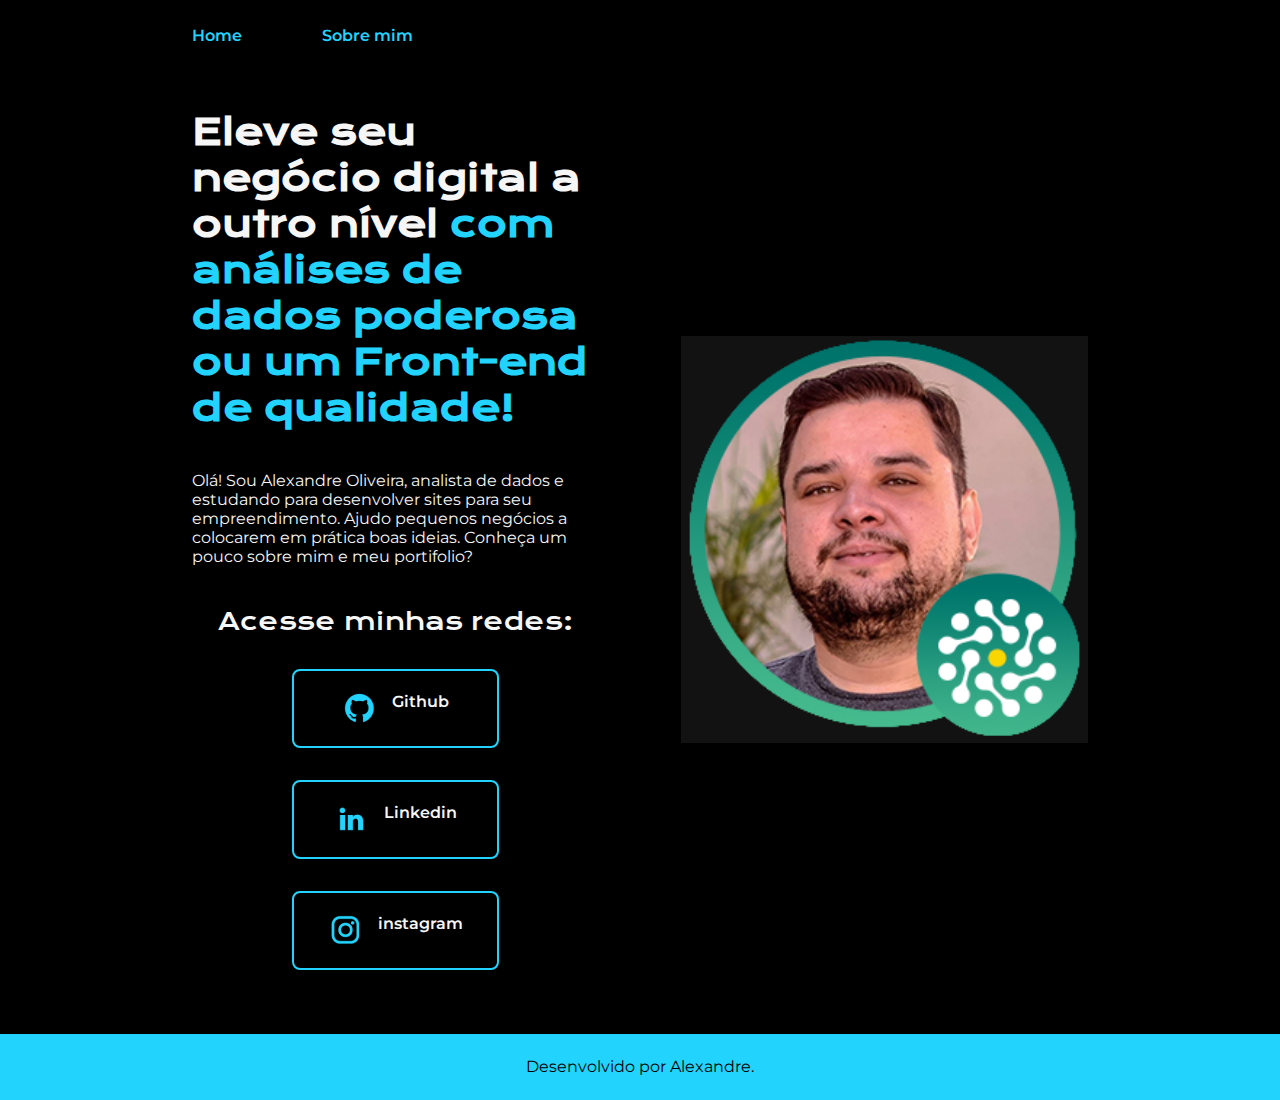
<file: index.html>
<!DOCTYPE html>
<html lang="pt-br">
<head>
    <meta charset="UTF-8">
    <meta http-equiv="X-UA-Compatible" content="IE=edge">
    <meta name="viewport" content="width=device-width, initial-scale=1.0">
    <title>Portifolio</title>
    <link rel="stylesheet" href="./styles/style.css">
</head>
<body>
    <header class="cabecalho">
        <nav class="cabecalho__menu">
            <a class="cabecalho__menu__link" href="index.html">Home</a>
            <a class="cabecalho__menu__link" href="about.html">Sobre mim</a>
        </nav>
    </header>
    <main class="apresentacao">
        <section class="apresentacao__conteudo"> 
            <h1 class="apresentacao__conteudo__titulo">Eleve seu negócio digital a outro nível 
                <strong class="titulo-destaque">com análises de dados poderosa ou um Front-end de qualidade!</strong> 
            </h1>
            <p class="apresentacao__conteudo_texto">
                Olá! Sou Alexandre Oliveira, analista de dados e estudando para desenvolver sites para seu empreendimento. Ajudo pequenos negócios a colocarem em prática boas ideias. Conheça um pouco sobre mim e meu portifolio?
            </p>
            <div class="apresentacao__links">
                <h2 class="apresentacao__links_subtitulo">Acesse minhas redes:</h2> 
                <a class="apresentacao__links__navegacao" href="https://github.com/xandaoudi">
                    <img src="./assets/github.png">
                    Github
                </a>
                <a class="apresentacao__links__navegacao" href="https://br.linkedin.com/in/alexandre-oliveira-42a715176">
                    <img src="./assets/linkedin.png">
                    Linkedin
                </a>
                <a class="apresentacao__links__navegacao" href="https://www.instagram.com/alexandree.xandao/">
                    <img src="./assets/instagram.png">
                    instagram
                </a>
            </div>
        </section>
        <img class="apresentacao__imagem" src="./assets/Alexandre.png" alt="Foto de Perfil do Alexandre"> 
    </main>
    <footer class="rodape">
        <p>Desenvolvido por Alexandre.</p>
    </footer>
</body>
</html>
</file>
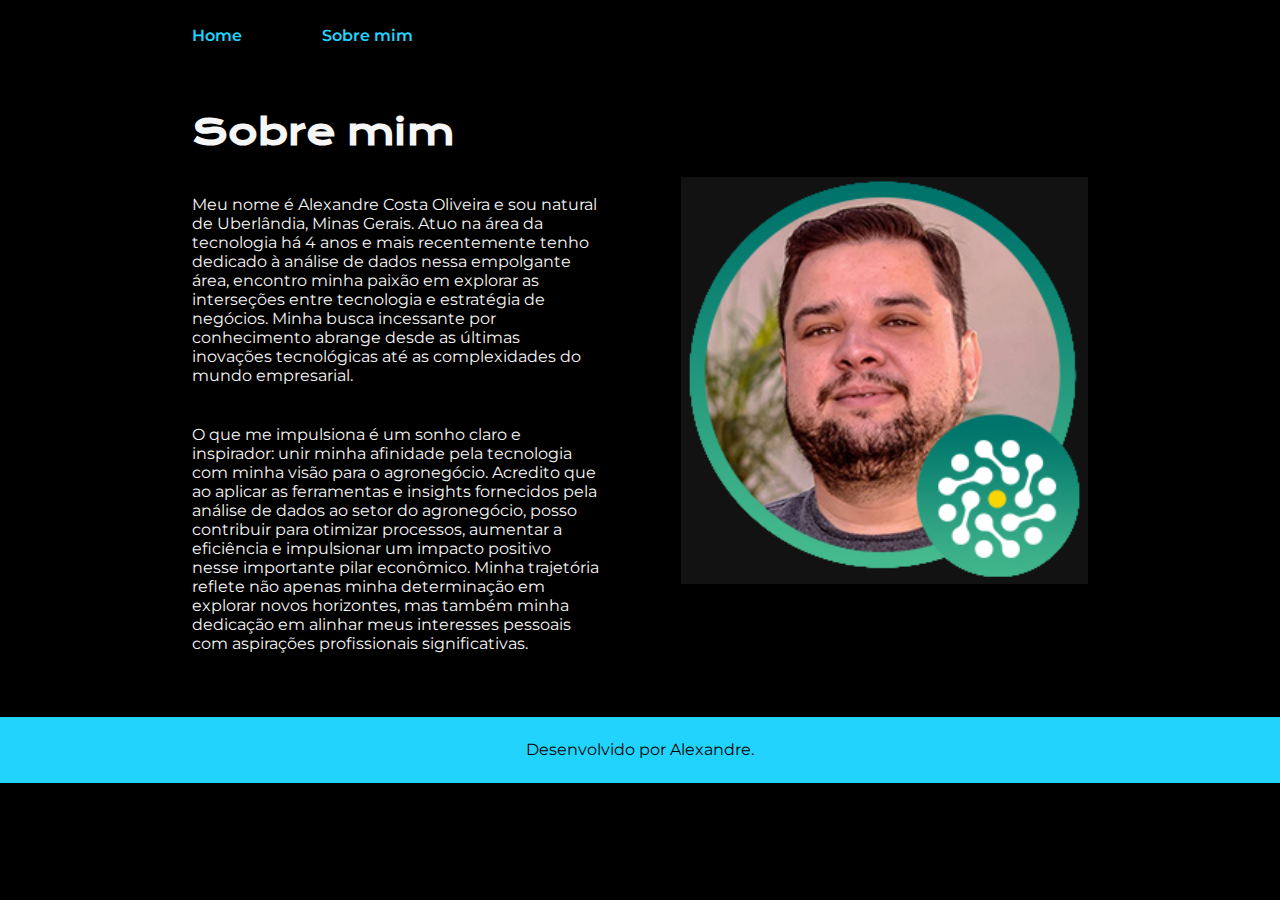
<file: about.html>
<!DOCTYPE html>
<html lang="pt-br">
<head>
    <meta charset="UTF-8">
    <meta http-equiv="X-UA-Compatible" content="IE=edge">
    <meta name="viewport" content="width=device-width, initial-scale=1.0">
    <title>Sobre mim</title>
    <link rel="stylesheet" href="./styles/style.css">
</head>
<body>
    <header class="cabecalho">
        <nav class="cabecalho__menu">
            <a class="cabecalho__menu__link" href="index.html">Home</a>
            <a class="cabecalho__menu__link" href="about.html">Sobre mim</a>
        </nav>
    </header>
    <main class="apresentacao">
        <section class="apresentacao__conteudo">
            <h1 class="apresentacao__conteudo__titulo">Sobre mim</h1>
            <p class="apresentacao__conteudo_texto">Meu nome é Alexandre Costa Oliveira e sou natural de Uberlândia, Minas Gerais. Atuo na área da tecnologia há 4 anos e mais recentemente tenho dedicado à análise de dados nessa empolgante área, encontro minha paixão em explorar as interseções entre tecnologia e estratégia de negócios. Minha busca incessante por conhecimento abrange desde as últimas inovações tecnológicas até as complexidades do mundo empresarial.</p>
            <p class="apresentacao__conteudo_texto">O que me impulsiona é um sonho claro e inspirador: unir minha afinidade pela tecnologia com minha visão para o agronegócio. Acredito que ao aplicar as ferramentas e insights fornecidos pela análise de dados ao setor do agronegócio, posso contribuir para otimizar processos, aumentar a eficiência e impulsionar um impacto positivo nesse importante pilar econômico. Minha trajetória reflete não apenas minha determinação em explorar novos horizontes, mas também minha dedicação em alinhar meus interesses pessoais com aspirações profissionais significativas.
            </p>
        </section>
        <img class="apresentacao__imagem" src="./assets/Alexandre.png" alt="Foto de Perfil do Alexandre">
    </main>
    <footer class="rodape">
        <p>Desenvolvido por Alexandre.</p>
    </footer>
</body>
</html>
</file>
<file: styles/style.css>
@import url('https://fonts.googleapis.com/css2?family=Krona+One&family=Montserrat:wght@400;600&display=swap');
:root {
    --cor-primaria: #000000;
    --cor-secundaria: #f6f6f6;
    --cor-terciaria: #22D4FD;
    --cor-hover: #272727;

    --fonte-primaria: 'Krona One', sans-serif;
    --fonte-secundaria: 'Montserrat', sans-serif;
}

* {
    margin: 0;
    padding: 0;
}

body {
    box-sizing: border-box;
    background-color: var(--cor-primaria); 
    color: var(--cor-secundaria);
}

.cabecalho {
    padding: 2% 0% 0% 15%;
}

.cabecalho__menu {
    display: flex;
    gap: 80px;
}

.cabecalho__menu__link {
    font-family: var(--fonte-secundaria);
    font-size: 1.5 rem;
    font-weight: 600;
    color: var(--cor-terciaria);
    text-decoration: none;
}

.apresentacao {
    padding: 5% 15%;
    display: flex;
    align-items: center;
    justify-content: space-between;
    gap: 82px;
}

.apresentacao__conteudo {
    width: 50%;
    display: flex;
    flex-direction: column;
    gap: 40px;
}

.apresentacao__conteudo__titulo {
    font-size: 2.25rem;
    font-family: var(--fonte-primaria);
}

.titulo-destaque {
    color: var(--cor-terciaria);
}

.apresentacao__conteudo_texto {
    font-size: 1.5 rem;
    font-family: var(--fonte-secundaria);
}

.apresentacao__links {
    display: flex;
    flex-direction: column;
    justify-content: space-between;
    align-items: center;
    gap: 32px;
}

.apresentacao__links_subtitulo{
    font-family: var(--fonte-primaria);
    font-weight: 400;
    font-size: 1.5 rem;
}

.apresentacao__links__navegacao {
    display: flex;
    justify-content: center;
    gap: 16px;
    border: 2px solid var(--cor-terciaria);
    width: 50%;
    text-align: center;
    border-radius: 8px;
    font-size: 1.5 rem;
    font-weight: 600;
    padding: 21.5px 0;
    text-decoration: none;
    color: var(--cor-secundaria);
    font-family: var(--fonte-secundaria);
}

.apresentacao__links__link:hover {
    background-color: var(--cor-hover);
}

.apresentacao__imagem {
    width: 50%;
}

.rodape {
    padding: 23.64px;
    color: var(--cor-primaria);
    background-color: var(--cor-terciaria);
    text-align: center;
    font-family: var(--fonte-secundaria);
    font-size: 1.5 rem;
    font-weight: 400;
}


@media (max-width: 1200px) {
    .cabecalho {
        padding: 10%;
    }

    .cabecalho__menu {
        justify-content: center;
    }

    .apresentacao {
        flex-direction: column-reverse;
        padding: 5%;
    }

    .apresentacao__conteudo {
        width: auto;
    }
}
</file>
